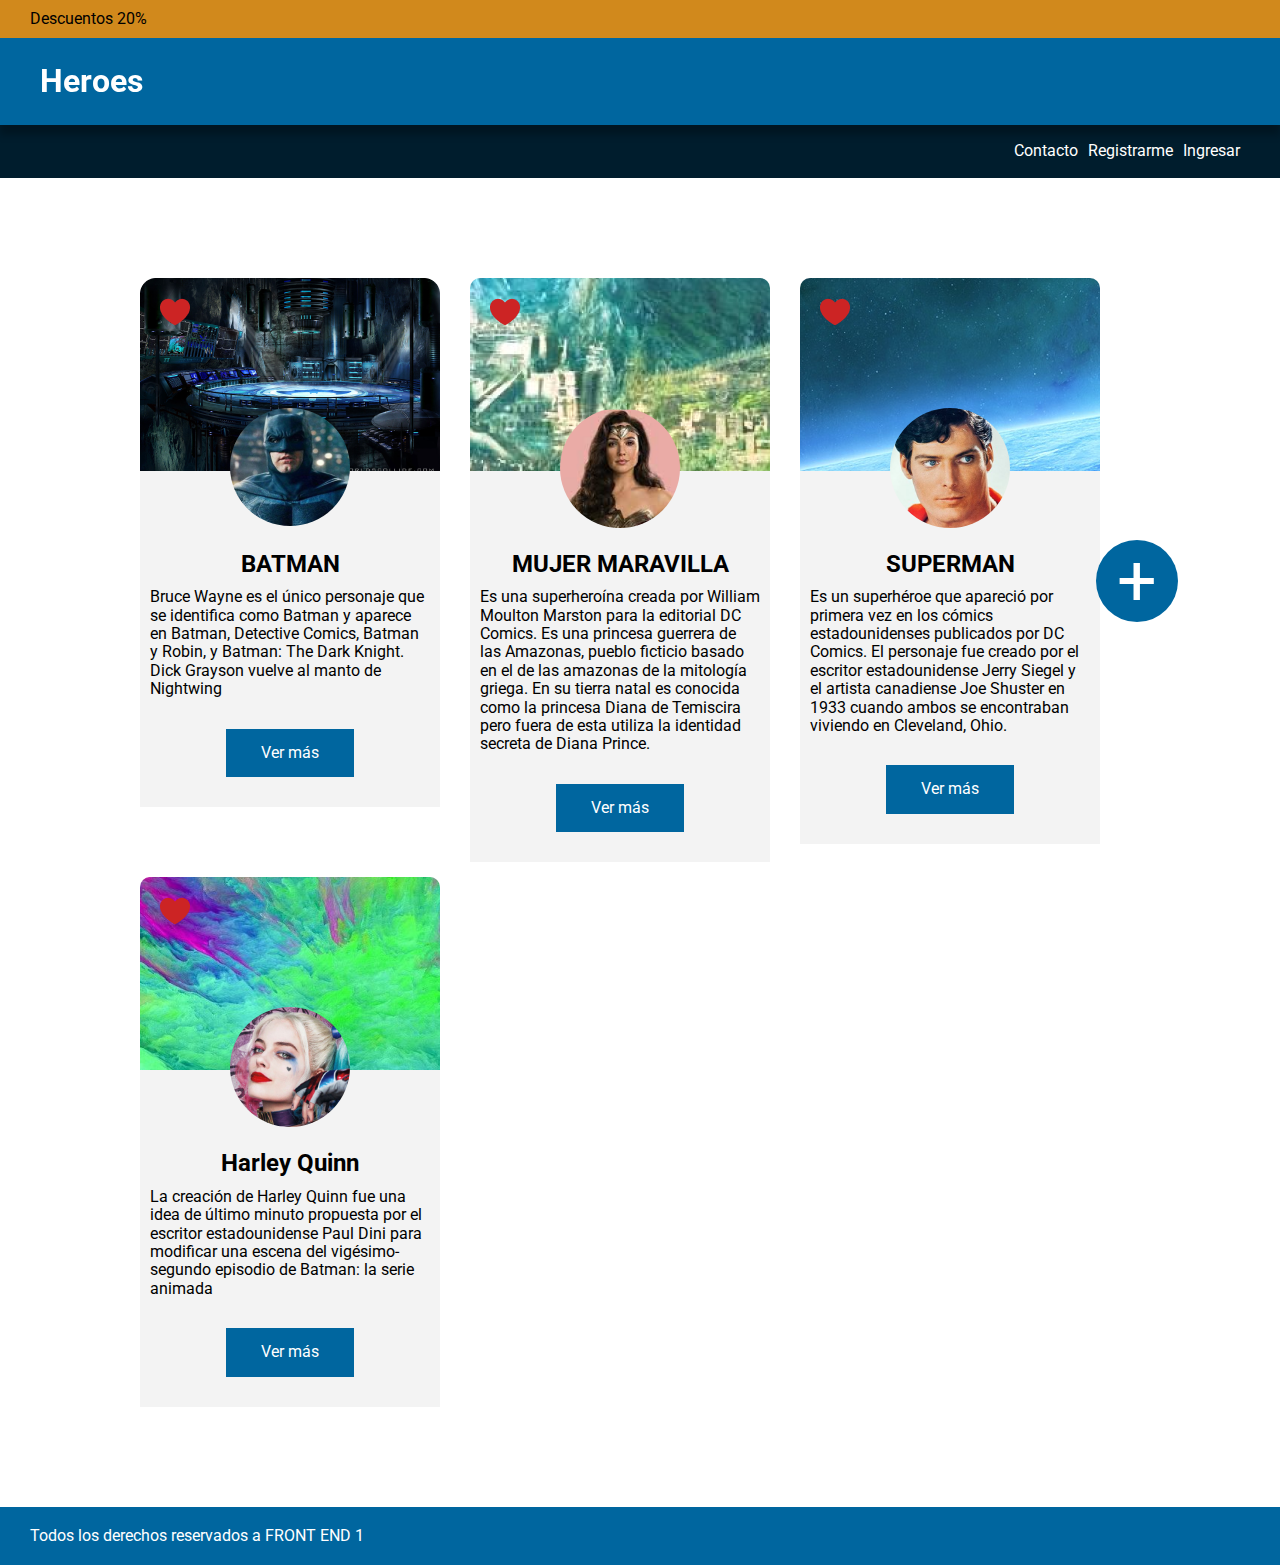
<file: index.html>
<!DOCTYPE html>
<html lang="es">
<head>
  <meta charset="UTF-8">
  <meta http-equiv="X-UA-Compatible" content="IE=edge">
  <meta name="viewport" content="width=device-width, initial-scale=1.0">
  <title>Heroes</title>
  <link rel="stylesheet" href="css/normalize.css">
  <link rel="stylesheet" href="css/styles.css">
</head>
<body>
  <div class="discount">
    <p>Descuentos 20%</p>
  </div>
  <header>
    <div class="header-bar">
      <nav role="navigation">
        <div id="menuToggle">
          <!--
          A fake / hidden checkbox is used as click reciever,
          so you can use the :checked selector on it.
          -->
          <input type="checkbox" />

          <!--
          Some spans to act as a hamburger.

          They are acting like a real hamburger,
          not that McDonalds stuff.
          -->
          <span></span>
          <span></span>
          <span></span>

          <!--
          Too bad the menu has to be inside of the button
          but hey, it's pure CSS magic.
          -->
          <ul id="menu">
            <a href="#"><li>Home</li></a>
            <a href="#"><li>About</li></a>
            <a href="#"><li>Info</li></a>
            <a href="#"><li>Contact</li></a>
            <a href="https://erikterwan.com/" target="_blank"><li>Show me more</li></a>
          </ul>
        </div>
      </nav>
      <h1><a href="./index.html" class="heroes">Heroes</a></h1>
  </header>
  <nav class="new-nav">
    <ul class="new-ul">
      <li><a href="./contacto.html">Contacto</a></li>
      <li><a href="#">Registrarme</a></li>
      <li><a href="#">Ingresar</a></li>
    </ul>
  </nav>
  <main>
    <div class="plus">
      +
    </div>
    <div class="card">
      <div class="banner-batman">
        <img src="./img/img-batman.png" alt="Batman" class="card-profile">
        <img src="./img/heart.png" alt="Corazón" class="card-heart">
      </div>
      <div class="content">
        <h2>BATMAN</h2>
        <p>Bruce Wayne es el único personaje que se identifica como Batman y aparece en Batman, Detective Comics, Batman y Robin, y Batman: The Dark Knight. Dick Grayson vuelve al manto de Nightwing</p>
        <div>
          <button>Ver más</button>
        </div>
      </div>
    </div>
    <div class="card">
      <div class="banner-maravilla">
        <img src="./img/img-maravilla.png" alt="Mujer Maravilla" class="card-profile">
        <img src="./img/heart.png" alt="Corazón" class="card-heart">
      </div>
      <div class="content">
        <h2>MUJER MARAVILLA</h2>
        <p>Es una superheroína creada por William Moulton Marston para la editorial DC Comics. Es una princesa guerrera de las Amazonas, pueblo ficticio basado en el de las amazonas de la mitología griega. En su tierra natal es conocida como la princesa Diana de Temiscira pero fuera de esta utiliza la identidad secreta de Diana Prince.</p>
        <div>
          <button>Ver más</button>
        </div>
      </div>
    </div>
    <div class="card">
      <div class="banner-superman">
        <img src="./img/img-superman.png" alt="Superman" class="card-profile">
        <img src="./img/heart.png" alt="Corazón" class="card-heart">
      </div>
      <div class="content">
        <h2>SUPERMAN</h2>
        <p>Es un superhéroe que apareció por primera vez en los cómics estadounidenses publicados por DC Comics. ​El personaje fue creado por el escritor estadounidense Jerry Siegel y el artista canadiense Joe Shuster en 1933 cuando ambos se encontraban viviendo en Cleveland, Ohio.</p>
        <div>
          <button>Ver más</button>
        </div>
      </div>
    </div>
    <div class="card harley">
      <div class="banner-harley">
        <img src="./img/img-harley.png" alt="Harley Quinn" class="card-profile">
        <img src="./img/heart.png" alt="Corazón" class="card-heart">
      </div>
      <div class="content">
        <h2>Harley Quinn</h2>
        <p>La creación de Harley Quinn fue una idea de último minuto propuesta por el escritor estadounidense Paul Dini para modificar una escena del vigésimo-segundo episodio de Batman: la serie animada</p>
        <div>
          <button>Ver más</button>
        </div>
      </div>
    </div>
  </main>
  <footer>
    <p>Todos los derechos reservados a FRONT END 1</p>
  </footer>
</body>
</html>
</file>
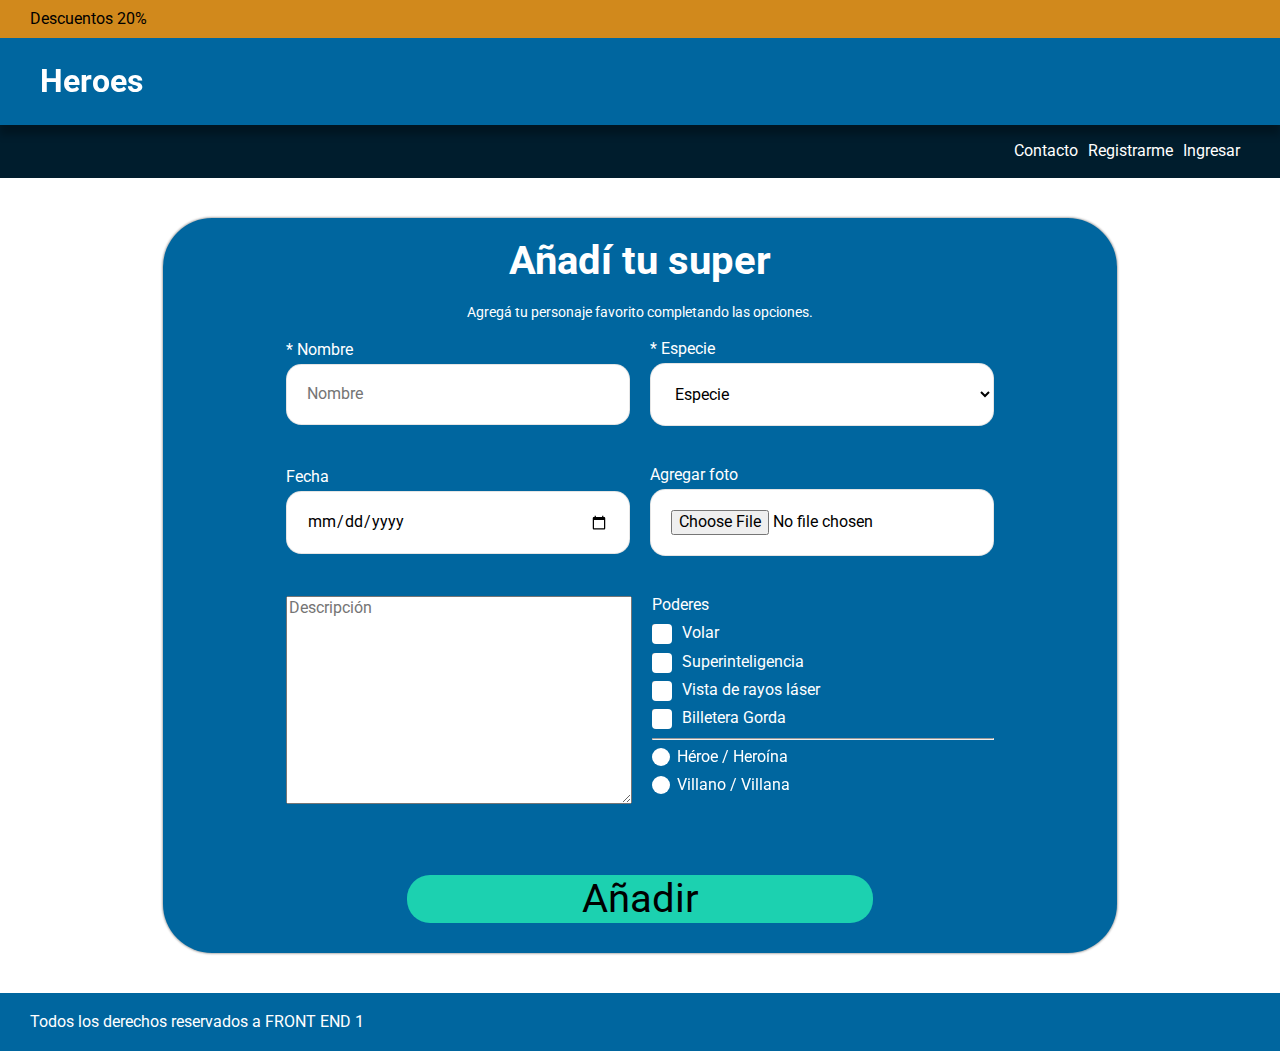
<file: contacto.html>
<!DOCTYPE html>
<html lang="es">
<head>
  <meta charset="UTF-8">
  <meta http-equiv="X-UA-Compatible" content="IE=edge">
  <meta name="viewport" content="width=device-width, initial-scale=1.0">
  <title>Heroes</title>
  <link rel="stylesheet" href="css/normalize.css">
  <link rel="stylesheet" href="css/styles.css">
</head>
<body>
  <div class="discount">
    <p>Descuentos 20%</p>
  </div>
  <header>
    <div class="header-bar">
      <nav role="navigation">
        <div id="menuToggle">
          <!--
          A fake / hidden checkbox is used as click reciever,
          so you can use the :checked selector on it.
          -->
          <input type="checkbox" />

          <!--
          Some spans to act as a hamburger.

          They are acting like a real hamburger,
          not that McDonalds stuff.
          -->
          <span></span>
          <span></span>
          <span></span>

          <!--
          Too bad the menu has to be inside of the button
          but hey, it's pure CSS magic.
          -->
          <ul id="menu">
            <a href="#"><li>Home</li></a>
            <a href="#"><li>About</li></a>
            <a href="#"><li>Info</li></a>
            <a href="#"><li>Contact</li></a>
            <a href="https://erikterwan.com/" target="_blank"><li>Show me more</li></a>
          </ul>
        </div>
      </nav>
      <h1><a href="./index.html" class="heroes">Heroes</a></h1>
  </header>
  <nav class="new-nav">
    <ul class="new-ul">
      <li><a href="./contacto.html">Contacto</a></li>
      <li><a href="#">Registrarme</a></li>
      <li><a href="#">Ingresar</a></li>
    </ul>
  </nav>
  <div class="form-container">
    <h2>Añadí tu super</h2>
    <p>Agregá tu personaje favorito completando las opciones.</p>
    <form class="form">
      <div class="form-row">
        <div class="field">
          <label for="name">* Nombre</label>
          <input type="text" placeholder="Nombre" id="name" name="name">
        </div>
        <div class="field">
          <label for="specie">* Especie</label>
          <select id="specie" name="specie">
            <option value="" selected disabled>Especie</option>
            <option value="fuerza">Fuerza</option>
            <option value="velocidad">Velocidad</option>
            <option value="inteligencia">Inteligencia</option>
          </select>
        </div>
      </div>
      <div class="form-row">
        <div class="field">
          <label for="date">Fecha</label>
          <input type="date" id="date" name="date">
        </div>
        <div class="field">
          <label for="file">Agregar foto</label>
          <input type="file" id="file" name="file">
        </div>
      </div>
      <div class="form-row">
        <textarea name="description" rows="11" id="description" placeholder="Descripción"></textarea>
        <div class="boxes">
          <div class="checks">
            <label>Poderes</label>
            <div class="checkbox">
              <input type="checkbox" class="colored-checkbox" id="volar" value="volar" name="volar">
              <label for="volar">Volar</label>
            </div>
            <div class="checkbox">
              <input type="checkbox" class="colored-checkbox" id="superinteligencia" value="superinteligencia" name="superinteligencia">
              <label for="superinteligencia">Superinteligencia</label>
            </div>
            <div class="checkbox">
              <input type="checkbox" class="colored-checkbox" id="rayos_laser" value="rayos_laser" name="rayos_laser">
              <label for="rayos_laser">Vista de rayos láser</label>
            </div>
            <div class="checkbox">
              <input type="checkbox" class="colored-checkbox" id="billetera_gorda" value="billetera_gorda" name="billetera_gorda">
              <label for="billetera_gorda">Billetera Gorda</label>
            </div>
          </div>
          <hr>
          <div class="checks">
            <div class="radios">
              <input type="radio" class="colored-radio" id="heroe" value="Héroe / Heroína" name="heroe">
              <label for="heroe">Héroe / Heroína</label>
            </div>
            <div class="radios">
              <input type="radio" class="colored-radio" id="villano" value="Villano / Villana" name="heroe">
              <label for="villano">Villano / Villana</label>
            </div>
          </div>
        </div>
      </div>
      <div class="submit">
        <input type="submit" class="button" value="Añadir">
      </div>
    </form>
  </div>
  <footer>
    <p>Todos los derechos reservados a FRONT END 1</p>
  </footer>
</body>
</html>
</file>
<file: css/styles.css>
@import url('https://fonts.googleapis.com/css2?family=Roboto:ital,wght@0,400;0,900;1,700&display=swap');

html {
  box-sizing: border-box;
}
*, *:before, *:after {
  box-sizing: inherit;
}

body {
  font-family: 'Roboto', sans-serif;
}

header {
  position: sticky;
  top: 0;
}

p, h1, h2, h3 {
  margin: 0;
}

ul {
  list-style: none;
}

h2 {
  text-align: center;
}

.discount {
  background-color: #D1891C;
  padding: 10px 30px;
}

.heroes {
  color: #fff;
  text-decoration: none;
}

.header-bar {
  background-color: #00669F;
  font-weight: normal;
  box-shadow: 0px 10px 7px rgba(0, 0, 0, 0.25);
  padding: 25px 30px;
  z-index: 9999;
  display: flex;
  justify-content: flex-start;
  align-items: center;
  position: relative;
  color: #fff;
  gap: 10px;
}

#menuToggle
{
  display: block;
  position: relative;
  top: 2px;
  left: 0px;

  z-index: 1;

  -webkit-user-select: none;
  user-select: none;
}

@media (min-width: 768px) {
  #menuToggle {
    display: none;
  }
}

#menuToggle a
{
  text-decoration: none;
  color: #232323;

  transition: color 0.3s ease;
}

#menuToggle a:hover
{
  color: #00669F;
}


#menuToggle input
{
  display: block;
  width: 40px;
  height: 32px;
  position: absolute;
  top: -7px;
  left: -5px;

  cursor: pointer;

  opacity: 0; /* hide this */
  z-index: 2; /* and place it over the hamburger */

  -webkit-touch-callout: none;
}

/*
 * Just a quick hamburger
 */
#menuToggle span
{
  display: block;
  width: 33px;
  height: 4px;
  margin-bottom: 5px;
  position: relative;

  background: #fff;
  border-radius: 3px;

  z-index: 1;

  transform-origin: 4px 0px;

  transition: transform 0.5s cubic-bezier(0.77,0.2,0.05,1.0),
              background 0.5s cubic-bezier(0.77,0.2,0.05,1.0),
              opacity 0.55s ease;
}

#menuToggle span:first-child
{
  transform-origin: 0% 0%;
}

#menuToggle span:nth-last-child(2)
{
  transform-origin: 0% 100%;
}

/*
 * Transform all the slices of hamburger
 * into a crossmark.
 */
#menuToggle input:checked ~ span
{
  opacity: 1;
  transform: rotate(45deg) translate(-2px, -1px);
  background: #00669F;
}

/*
 * But let's hide the middle one.
 */
#menuToggle input:checked ~ span:nth-last-child(3)
{
  opacity: 0;
  transform: rotate(0deg) scale(0.2, 0.2);
}

/*
 * Ohyeah and the last one should go the other direction
 */
#menuToggle input:checked ~ span:nth-last-child(2)
{
  transform: rotate(-45deg) translate(0, -1px);
}

/*
 * Make this absolute positioned
 * at the top left of the screen
 */
#menu
{
  position: absolute;
  width: 300px;
  margin: -100px 0 0 -50px;
  padding: 50px;
  padding-top: 125px;
  height: 100vh;

  background: #fff;
  list-style-type: none;
  -webkit-font-smoothing: antialiased;
  /* to stop flickering of text in safari */

  transform-origin: 0% 0%;
  transform: translate(-100%, 0);

  transition: transform 0.5s cubic-bezier(0.77,0.2,0.05,1.0);
}

#menu li
{
  padding: 10px 0;
  font-size: 22px;
}

/*
 * And let's slide it in from the left
 */
#menuToggle input:checked ~ ul
{
  transform: none;
}

@media (min-width: 768px) {
  .burger-menu {
    display: none;
  }
}

.new-nav {
  background-color: #001D2D;
  padding: 1px 40px;
}

.new-ul {
  display: flex;
  justify-content: end;
  gap: 10px;
}

.new-ul li a {
  color: #fff;
  text-decoration: none;
}

main {
  padding: 100px 0px;
  display: flex;
  flex-direction: column;
  align-items: center;
  margin: 0 auto;
  row-gap: 15px;
}

@media (min-width: 768px) {
  main {
    flex-wrap: wrap;
    flex-direction: row;
    justify-content: center;
    align-items: flex-start;
  }
}

@media (min-width: 992px) {
  main {
    width: 1000px;
    justify-content: start;
  }
}

.card {
  margin-right: 30px;
  width: 300px;
  position: relative;
  z-index: -20;
  border-top-left-radius: 10px;
  border-top-right-radius: 10px;
  overflow: hidden;
}

.harley {
  display: none;
}

@media (min-width: 768px) {
  .harley {
    display: block;
  }
}

.banner-batman {
  background-image: url(../img/bg-batman.png);
  width: 300px;
  height: 193px;
}

.banner-harley {
  background-image: url(../img/bg-harley.png);
  width: 300px;
  height: 193px;
}

.banner-maravilla {
  background-image: url(../img/bg-maravilla.png);
  width: 300px;
  height: 193px;
}

.banner-superman {
  background-image: url(../img/bg-superman.png);
  width: 300px;
  height: 193px;
}

.card-profile {
  width: 120px;
  border-radius: 100%;
  position: absolute;
  top: 130px;
  left: 90px;
}

.card-heart {
  position: absolute;
  width: 30px;
  top: 20px;
  left: 20px;
}

.content {
  background-color: #F3F3F3;
  box-shadow: 0px 4px 4px rgba(0, 0, 0, 0.25);
  padding: 80px 10px 30px 10px;
}

.content h2 {
  text-align: center;
  margin-bottom: 10px;
}

.content p {
  margin-bottom: 30px;
}

button {
  background-color: #00669F;
  color: #fff;
  text-align: center;
  width: 128.78px;
  height: 48.52px;
  border: none;
  margin: 10px auto 0 auto;
  display: block;
  transition-property: opacity scale;
  transition-duration: 300ms;
}

button:hover {
  cursor: pointer;
  opacity: 90%;
  scale: 1.05;
}

footer {
  background-color: #00669F;
  color: #fff;
  padding: 20px 30px;
}

/* Contact */

.form-container {
  width: 954px;
  background-color: #00669F;
  box-shadow: 0px 0px 2px 1px rgba(0, 0, 0, 0.3);
  border-radius: 49.0901px;
  margin: 40px auto;
}

.form-container h2 {
  font-size: 40px;
  color: #fff;
  padding-top: 20px;
}

.form-container p {
  font-size: 14px;
  color: #fff;
  text-align: center;
  padding-top: 20px;
  padding-bottom: 20px;
}

.form {
  width: 708px;
  margin: 0 auto;
}

.form-row {
  display: flex;
  justify-content: center;
  align-items: center;
  gap: 20px;
}

.field {
  width: 100%;
  margin-bottom: 40px;
}

.field label {
  display: block;
  margin-bottom: 5px;
  color: #fff;
}

.field input,
.field select {
  background: #FFFFFF;
  border: 1.53407px solid rgba(0, 0, 0, 0.1);
  border-radius: 15.3407px;
  padding: 20px;
  width: 100%;
}

.boxes {
  width: 100%;
}

.checks label {
  color: #fff;
  display: block;
  margin-bottom: 10px;
}

.checks label input {
  padding-left: 10px;
}

textarea {
  width: 100%;
}

.submit {
  display: flex;
  justify-content: center;
  align-items: center;
  margin: 70px auto auto;
  width: 466px;
  padding-bottom: 30px;
}

input[type="submit"] {
  border: none;
  background-color: #1CD1B0;
  font-size: 40px;
  border-radius: 23.011px;
  width: 100%;
  transition-property: background-color color;
  transition-duration: 300ms;
}

input[type="submit"]:hover {
  background-color: #001D2D;
  color: #fff;
}

.plus {
  position: absolute;
  right: 8%;
  top: 60%;
  color:#fff;
  background-color: #00669F;
  border-radius: 100%;
  height: 82px;
  width: 82px;
  display: flex;
  justify-content: center;
  align-items: center;
  font-size: 70px;
  transition-property: background-color;
  transition-duration: 300ms;
}

.plus:hover {
  background-color: #001D2D;
}

/* Estilos para ocultar el checkbox original */
.colored-checkbox {
  position: absolute;
}

/* Estilos para crear un checkbox personalizado */
.colored-checkbox::before {
  content: "";
  display: inline-block;
  width: 20px;
  height: 20px;
  background-color: white;
  border-radius: 4px;
  margin-right: 5px;
  vertical-align: middle;
}

/* Estilos para cambiar el color del checkbox al estar seleccionado */
.colored-checkbox:checked::before {
  background-color: #34CEFF; /* Aquí puedes cambiar el color deseado */
}

.checkbox label {
  padding-left: 30px;
}

.radios {
  display: flex;
  align-items: center;
  justify-content: start;
  gap: 20px;
  margin-bottom: 10px;
}

.radios label {
  margin: 0;
}

/* input[type="radio"] {
  : #34CEFF;
} */

/* Estilos para ocultar los radio buttons originales */
.colored-radio {
  position: absolute;
  opacity: 0;
}

/* Estilos para crear un radio button personalizado */
.colored-radio + label {
  position: relative;
  padding-left: 25px;
  cursor: pointer;
}

.colored-radio + label::before {
  content: "";
  position: absolute;
  left: 0;
  top: 0;
  width: 18px;
  height: 18px;
  border-radius: 50%;
  background-color: #fff;
}

/* Estilos para cambiar el color del radio button al estar seleccionado */
.colored-radio:checked + label::before {
  background-color: #34CEFF; /* Aquí puedes cambiar el color deseado */
}
</file>
